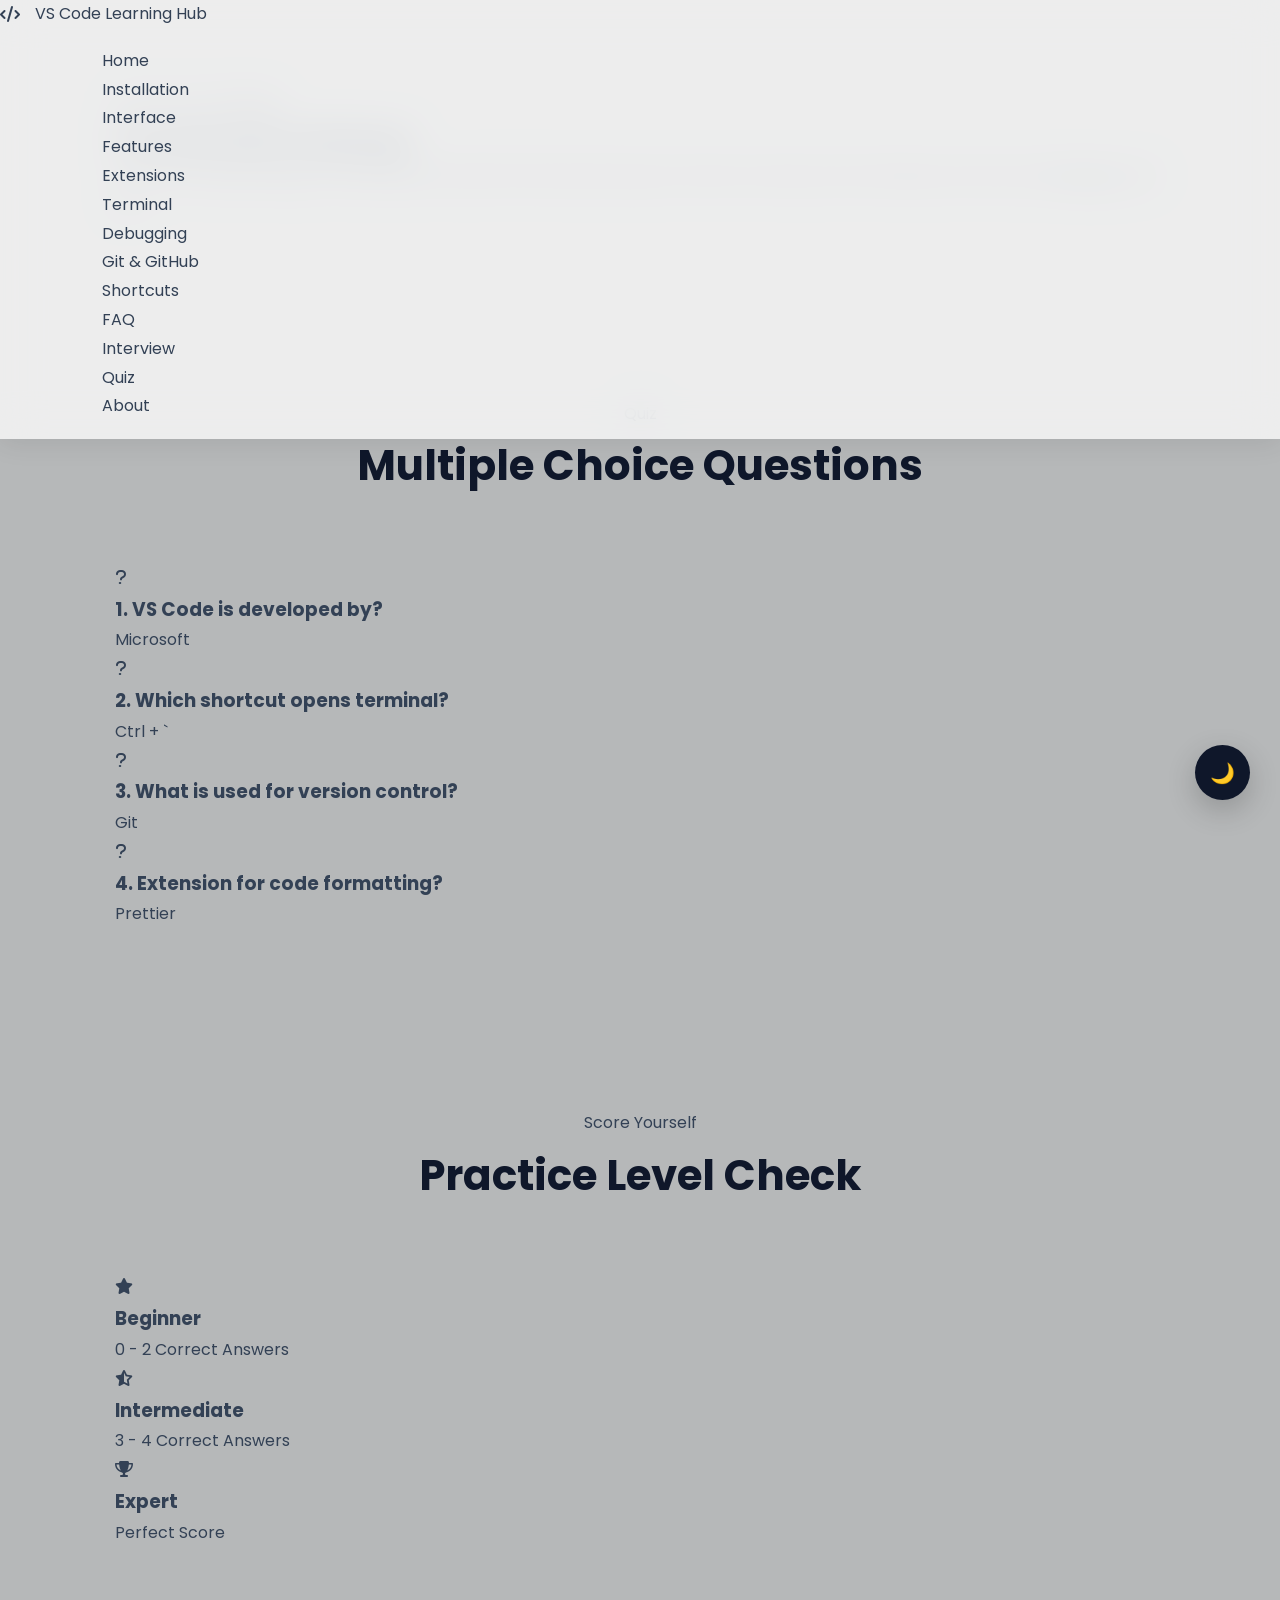
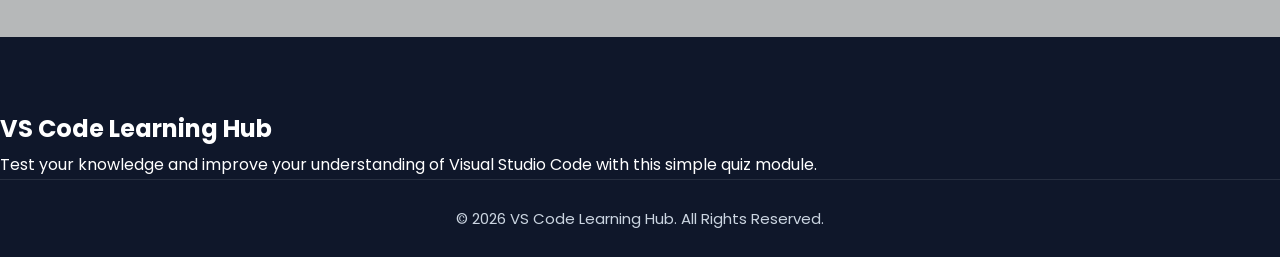
<file: quiz.html>
<!DOCTYPE html>
<html lang="en">

<head>
    <meta charset="UTF-8">
    <meta name="viewport" content="width=device-width, initial-scale=1.0">
    <title>VS Code Quiz | VS Code Learning Hub</title>

    <link rel="stylesheet" href="style.css">

    <link rel="preconnect" href="https://fonts.googleapis.com">
    <link rel="preconnect" href="https://fonts.gstatic.com" crossorigin>

    <link href="https://fonts.googleapis.com/css2?family=Poppins:wght@300;400;500;600;700;800&display=swap"
        rel="stylesheet">

    <link rel="stylesheet" href="https://cdnjs.cloudflare.com/ajax/libs/font-awesome/6.5.2/css/all.min.css">
</head>

<body>

    <header class="header">

        <div class="container nav-container">

            <a href="index.html" class="logo">
                <i class="fa-solid fa-code"></i>
                VS Code Learning Hub
            </a>

            <nav class="navbar">

                <ul>

                    <li><a href="index.html">Home</a></li>

                    <li><a href="installation.html">Installation</a></li>

                    <li><a href="interface.html">Interface</a></li>

                    <li><a href="features.html">Features</a></li>

                    <li><a href="extensions.html">Extensions</a></li>

                    <li><a href="terminal.html">Terminal</a></li>

                    <li><a href="debugging.html">Debugging</a></li>

                    <li><a href="github.html">Git & GitHub</a></li>

                    <li><a href="shortcuts.html">Shortcuts</a></li>

                    <li><a href="faq.html">FAQ</a></li>

                    <li><a href="interview-questions.html">Interview</a></li>

                    <li><a href="quiz.html" class="active">Quiz</a></li>

                    <li><a href="about.html">About</a></li>

                </ul>

            </nav>

            <div class="menu-btn">
                <i class="fa-solid fa-bars"></i>
            </div>

        </div>

    </header>

    <section class="page-hero">

        <div class="container">

            <span class="section-tag">Test Your Knowledge</span>

            <h1>VS Code Quiz Challenge</h1>

            <p>
                Test your understanding of Visual Studio Code with this interactive quiz.
                Check how well you know features, shortcuts, debugging, and Git.
            </p>

        </div>

    </section>

    <section class="section">

        <div class="container">

            <div class="section-title">

                <span>Quiz</span>

                <h2>Multiple Choice Questions</h2>

            </div>

            <div class="cards-grid">

                <div class="card">

                    <div class="card-icon">
                        <i class="fa-solid fa-question"></i>
                    </div>

                    <h3>1. VS Code is developed by?</h3>
                    <p>Microsoft</p>

                </div>

                <div class="card">

                    <div class="card-icon">
                        <i class="fa-solid fa-question"></i>
                    </div>

                    <h3>2. Which shortcut opens terminal?</h3>
                    <p>Ctrl + `</p>

                </div>

                <div class="card">

                    <div class="card-icon">
                        <i class="fa-solid fa-question"></i>
                    </div>

                    <h3>3. What is used for version control?</h3>
                    <p>Git</p>

                </div>

                <div class="card">

                    <div class="card-icon">
                        <i class="fa-solid fa-question"></i>
                    </div>

                    <h3>4. Extension for code formatting?</h3>
                    <p>Prettier</p>

                </div>

            </div>

        </div>

    </section>

    <section class="section light-section">

        <div class="container">

            <div class="section-title">

                <span>Score Yourself</span>

                <h2>Practice Level Check</h2>

            </div>

            <div class="cards-grid">

                <div class="card">
                    <div class="card-icon">
                        <i class="fa-solid fa-star"></i>
                    </div>
                    <h3>Beginner</h3>
                    <p>0 - 2 Correct Answers</p>
                </div>

                <div class="card">
                    <div class="card-icon">
                        <i class="fa-solid fa-star-half-stroke"></i>
                    </div>
                    <h3>Intermediate</h3>
                    <p>3 - 4 Correct Answers</p>
                </div>

                <div class="card">
                    <div class="card-icon">
                        <i class="fa-solid fa-trophy"></i>
                    </div>
                    <h3>Expert</h3>
                    <p>Perfect Score</p>
                </div>

            </div>

        </div>

    </section>

    <footer class="footer">

        <div class="container">

            <h2>VS Code Learning Hub</h2>

            <p>
                Test your knowledge and improve your understanding of Visual Studio Code
                with this simple quiz module.
            </p>

            <p class="copyright">
                © 2026 VS Code Learning Hub. All Rights Reserved.
            </p>

        </div>

    </footer>

    <script src="script.js"></script>

</body>

</html>
</file>
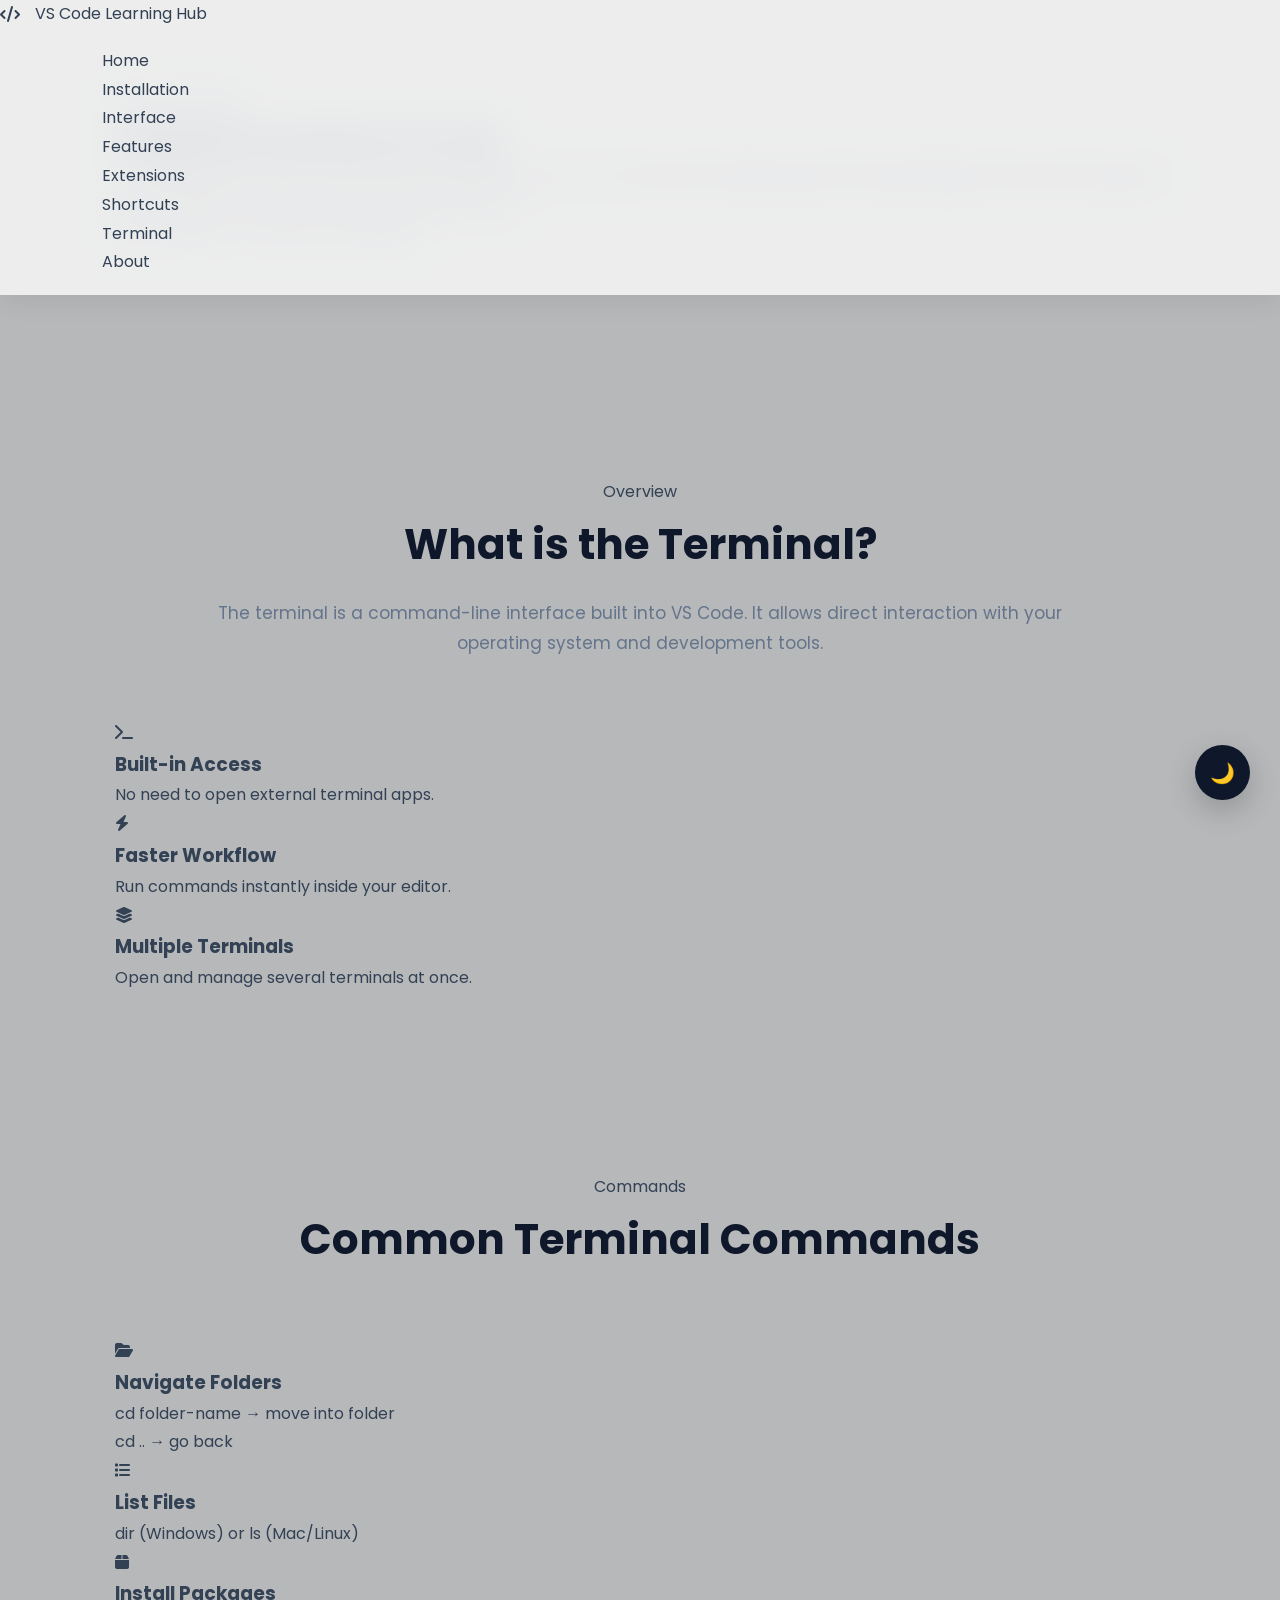
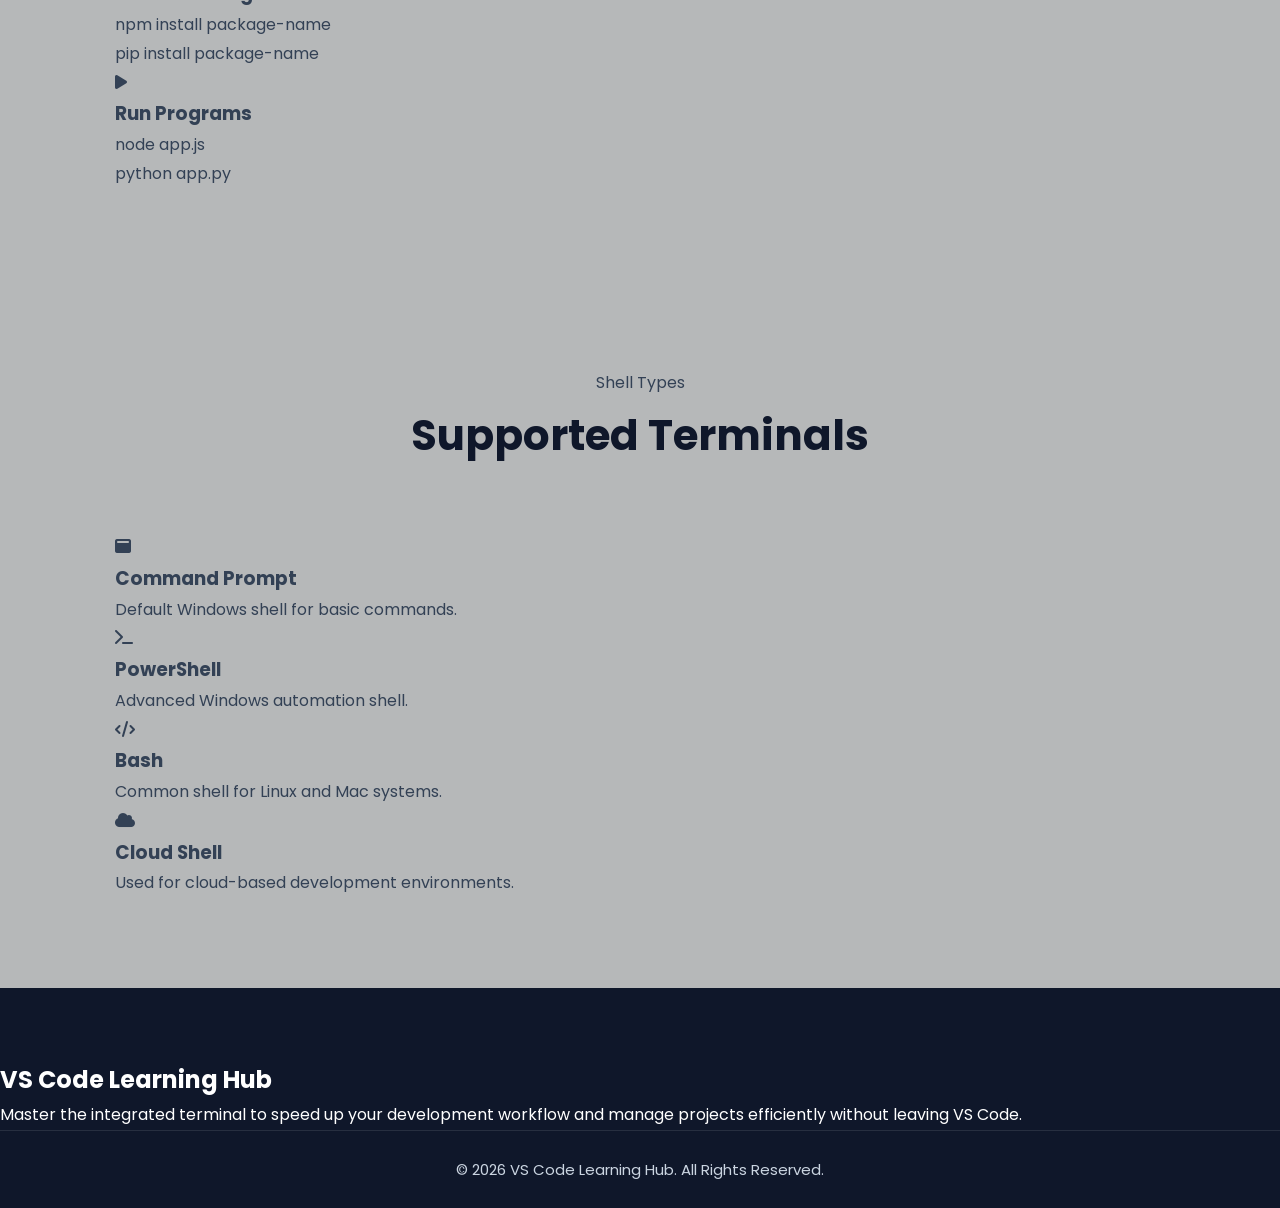
<file: terminal.html>
<!DOCTYPE html>
<html lang="en">

<head>
    <meta charset="UTF-8">
    <meta name="viewport" content="width=device-width, initial-scale=1.0">
    <title>VS Code Terminal Guide | VS Code Learning Hub</title>

    <link rel="stylesheet" href="style.css">

    <link rel="preconnect" href="https://fonts.googleapis.com">
    <link rel="preconnect" href="https://fonts.gstatic.com" crossorigin>

    <link href="https://fonts.googleapis.com/css2?family=Poppins:wght@300;400;500;600;700;800&display=swap"
        rel="stylesheet">

    <link rel="stylesheet" href="https://cdnjs.cloudflare.com/ajax/libs/font-awesome/6.5.2/css/all.min.css">
</head>

<body>

    <header class="header">

        <div class="container nav-container">

            <a href="index.html" class="logo">
                <i class="fa-solid fa-code"></i>
                VS Code Learning Hub
            </a>

            <nav class="navbar">

                <ul>

                    <li><a href="index.html">Home</a></li>

                    <li><a href="installation.html">Installation</a></li>

                    <li><a href="interface.html">Interface</a></li>

                    <li><a href="features.html">Features</a></li>

                    <li><a href="extensions.html">Extensions</a></li>

                    <li><a href="shortcuts.html">Shortcuts</a></li>

                    <li><a href="terminal.html" class="active">Terminal</a></li>

                    <li><a href="about.html">About</a></li>

                </ul>

            </nav>

            <div class="menu-btn">
                <i class="fa-solid fa-bars"></i>
            </div>

        </div>

    </header>

    <section class="page-hero">

        <div class="container">

            <span class="section-tag">Learning Module</span>

            <h1>Integrated Terminal in VS Code</h1>

            <p>
                The integrated terminal in Visual Studio Code allows you to run
                commands, manage projects, install packages, and execute programs
                directly inside the editor without switching windows.
            </p>

            <div class="hero-buttons">

                <a href="#overview" class="btn primary-btn">Start Learning</a>

                <a href="#commands" class="btn secondary-btn">Common Commands</a>

            </div>

        </div>

    </section>

    <section id="overview" class="section">

        <div class="container">

            <div class="section-title">

                <span>Overview</span>

                <h2>What is the Terminal?</h2>

                <p>
                    The terminal is a command-line interface built into VS Code.
                    It allows direct interaction with your operating system and
                    development tools.
                </p>

            </div>

            <div class="cards-grid">

                <div class="card">

                    <div class="card-icon">
                        <i class="fa-solid fa-terminal"></i>
                    </div>

                    <h3>Built-in Access</h3>

                    <p>No need to open external terminal apps.</p>

                </div>

                <div class="card">

                    <div class="card-icon">
                        <i class="fa-solid fa-bolt"></i>
                    </div>

                    <h3>Faster Workflow</h3>

                    <p>Run commands instantly inside your editor.</p>

                </div>

                <div class="card">

                    <div class="card-icon">
                        <i class="fa-solid fa-layer-group"></i>
                    </div>

                    <h3>Multiple Terminals</h3>

                    <p>Open and manage several terminals at once.</p>

                </div>

            </div>

        </div>

    </section>

    <section id="commands" class="section light-section">

        <div class="container">

            <div class="section-title">

                <span>Commands</span>

                <h2>Common Terminal Commands</h2>

            </div>

            <div class="cards-grid">

                <div class="card">

                    <div class="card-icon">
                        <i class="fa-solid fa-folder-open"></i>
                    </div>

                    <h3>Navigate Folders</h3>

                    <p>
                        cd folder-name → move into folder<br>
                        cd .. → go back
                    </p>

                </div>

                <div class="card">

                    <div class="card-icon">
                        <i class="fa-solid fa-list"></i>
                    </div>

                    <h3>List Files</h3>

                    <p>
                        dir (Windows) or ls (Mac/Linux)
                    </p>

                </div>

                <div class="card">

                    <div class="card-icon">
                        <i class="fa-solid fa-box"></i>
                    </div>

                    <h3>Install Packages</h3>

                    <p>
                        npm install package-name<br>
                        pip install package-name
                    </p>

                </div>

                <div class="card">

                    <div class="card-icon">
                        <i class="fa-solid fa-play"></i>
                    </div>

                    <h3>Run Programs</h3>

                    <p>
                        node app.js<br>
                        python app.py
                    </p>

                </div>

            </div>

        </div>

    </section>

    <section class="section">

        <div class="container">

            <div class="section-title">

                <span>Shell Types</span>

                <h2>Supported Terminals</h2>

            </div>

            <div class="cards-grid">

                <div class="card">
                    <div class="card-icon">
                        <i class="fa-solid fa-window-maximize"></i>
                    </div>
                    <h3>Command Prompt</h3>
                    <p>Default Windows shell for basic commands.</p>
                </div>

                <div class="card">
                    <div class="card-icon">
                        <i class="fa-solid fa-terminal"></i>
                    </div>
                    <h3>PowerShell</h3>
                    <p>Advanced Windows automation shell.</p>
                </div>

                <div class="card">
                    <div class="card-icon">
                        <i class="fa-solid fa-code"></i>
                    </div>
                    <h3>Bash</h3>
                    <p>Common shell for Linux and Mac systems.</p>
                </div>

                <div class="card">
                    <div class="card-icon">
                        <i class="fa-solid fa-cloud"></i>
                    </div>
                    <h3>Cloud Shell</h3>
                    <p>Used for cloud-based development environments.</p>
                </div>

            </div>

        </div>

    </section>

    <footer class="footer">

        <div class="container">

            <h2>VS Code Learning Hub</h2>

            <p>
                Master the integrated terminal to speed up your development workflow
                and manage projects efficiently without leaving VS Code.
            </p>

            <p class="copyright">
                © 2026 VS Code Learning Hub. All Rights Reserved.
            </p>

        </div>

    </footer>

    <script src="script.js"></script>

</body>

</html>
</file>
<file: style.css>
/*======================================
GOOGLE FONT
======================================*/
@import url('https://fonts.googleapis.com/css2?family=Poppins:wght@300;400;500;600;700;800&display=swap');

/*======================================
CSS VARIABLES
======================================*/
:root {

    --primary: #0b7ACC;
    --primary-dark: #005A9E;
    --secondary: #0F172A;
    --light: #F8FAFC;
    --white: #f7f7f7;
    --text: #334155;
    --gray: #64748b;
    --border: #dbe4ee;

    --shadow: 0 15px 40px rgba(0, 0, 0, .08);

    --radius: 18px;

    --transition: .35s ease;

}

/*======================================
RESET
======================================*/

* {
    margin: 0;
    padding: 0;
    box-sizing: border-box;
    scroll-behavior: smooth;
}

html {
    scroll-behavior: smooth;
}

body {

    font-family: 'Poppins', sans-serif;

    background: #b6b8b9;

    color: var(--text);

    line-height: 1.8;

    overflow-x: hidden;

}

img {

    max-width: 100%;

    display: block;

}

a {

    text-decoration: none;

    color: inherit;

}

ul {

    list-style: none;

}

section {

    padding: 90px 9%;

}

.section-title {

    text-align: center;

    margin-bottom: 60px;

}

.section-title h2 {

    font-size: 42px;

    color: var(--secondary);

    margin-bottom: 15px;

    font-weight: 700;

}

.section-title p {

    max-width: 850px;

    margin: auto;

    color: var(--gray);

    font-size: 17px;

}

/*======================================
SCROLL BAR
======================================*/

::-webkit-scrollbar {

    width: 10px;

}

::-webkit-scrollbar-thumb {

    background: var(--primary);

    border-radius: 50px;

}

::-webkit-scrollbar-track {

    background: #eef4fa;

}

/*======================================
SCROLL PROGRESS
======================================*/

.scroll-progress {

    position: fixed;

    top: 0;

    left: 0;

    height: 5px;

    background: linear-gradient(90deg, #007ACC, #00bfff);

    width: 0%;

    z-index: 9999;

}

/*======================================
HEADER
======================================*/

.header {

    position: fixed;

    top: 0;

    left: 0;

    width: 100%;

    z-index: 999;

    backdrop-filter: blur(20px);

    background: rgba(255, 255, 255, .75);

    box-shadow: 0 5px 25px rgba(0, 0, 0, .08);

}

.navbar {

    display: flex;

    justify-content: space-between;

    align-items: center;

    padding: 18px 8%;

}

.logo {

    display: flex;

    align-items: center;

    gap: 15px;

}

.logo img {

    width: 45px;

}

.logo h2 {

    color: var(--primary);

    font-size: 28px;

    font-weight: 700;

}

.nav-links {

    display: flex;

    gap: 28px;

}

.nav-links li a {

    font-size: 15px;

    font-weight: 500;

    transition: var(--transition);

    position: relative;

}

.nav-links li a:hover {

    color: var(--primary);

}

.nav-links li a::after {

    content: "";

    position: absolute;

    left: 0;

    bottom: -8px;

    width: 0;

    height: 3px;

    background: var(--primary);

    transition: .35s;

    border-radius: 20px;

}

.nav-links li a:hover::after {

    width: 100%;

}

.menu-btn {

    display: none;

    font-size: 30px;

    cursor: pointer;

    color: var(--primary);

}

/*======================================
HERO
======================================*/

.hero {

    min-height: 100vh;

    display: grid;

    grid-template-columns: 1fr 1fr;

    align-items: center;

    gap: 70px;

    padding-top: 130px;

    background:

        linear-gradient(135deg, #e9f6ff, #ffffff, #eef9ff);

}

.badge {

    display: inline-block;

    padding: 12px 24px;

    background: #d8f0ff;

    border-radius: 40px;

    color: var(--primary);

    font-weight: 600;

    margin-bottom: 25px;

}

.hero h1 {

    font-size: 65px;

    line-height: 1.15;

    color: var(--secondary);

    margin-bottom: 25px;

    font-weight: 800;

}

.hero h1 span {

    color: var(--primary);

}

.hero p {

    font-size: 18px;

    color: var(--gray);

    margin-bottom: 40px;

}

.hero-buttons {

    display: flex;

    gap: 20px;

    margin-bottom: 50px;

}

.btn-primary {

    background: linear-gradient(135deg, #007ACC, #005A9E);

    color: #fff;

    padding: 16px 34px;

    border-radius: 50px;

    font-weight: 600;

    transition: .35s;

    box-shadow: 0 10px 30px rgba(0, 122, 204, .3);

}

.btn-primary:hover {

    transform: translateY(-6px);

}

.btn-secondary {

    padding: 16px 34px;

    border-radius: 50px;

    border: 2px solid var(--primary);

    color: var(--primary);

    font-weight: 600;

    transition: .35s;

}

.btn-secondary:hover {

    background: var(--primary);

    color: #fff;

}

.hero-right img {

    width: 100%;

    border-radius: 25px;

    box-shadow: 0 30px 60px rgba(0, 0, 0, .15);

}

.hero-stats {

    display: grid;

    grid-template-columns: repeat(4, 1fr);

    gap: 20px;

    margin-top: 20px;

}

.stat-card {

    background: rgba(255, 255, 255, .7);

    backdrop-filter: blur(18px);

    padding: 25px;

    text-align: center;

    border-radius: 20px;

    box-shadow: var(--shadow);

}

.stat-card h2 {

    font-size: 34px;

    color: var(--primary);

}

.stat-card p {

    margin-top: 5px;

    font-size: 15px;

}

/*======================================
COMMON GRIDS
======================================*/

.grid-3 {

    display: grid;

    grid-template-columns: repeat(3, 1fr);

    gap: 30px;

}

.grid-4 {

    display: grid;

    grid-template-columns: repeat(4, 1fr);

    gap: 25px;

}

.card-grid {

    display: grid;

    grid-template-columns: repeat(auto-fit, minmax(270px, 1fr));

    gap: 30px;

}

/*======================================
CARDS
======================================*/

.glass-card {

    background: rgba(255, 255, 255, .75);

    backdrop-filter: blur(18px);

    padding: 35px;

    border-radius: 20px;

    box-shadow: var(--shadow);

    transition: .35s;

    border: 1px solid rgba(255, 255, 255, .5);

}

.glass-card:hover {

    transform: translateY(-10px);

}

.glass-card i {

    font-size: 45px;

    margin-bottom: 20px;

    color: var(--primary);

}

.glass-card h3 {

    margin-bottom: 12px;

    font-size: 24px;

    color: var(--secondary);

}

.glass-card p {

    color: var(--gray);

}

.feature-box {

    background: #fff;

    padding: 30px;

    border-radius: 20px;

    box-shadow: var(--shadow);

    transition: .35s;

    text-align: center;

}

.feature-box:hover {

    transform: translateY(-8px);

}

.feature-box i {

    font-size: 45px;

    margin-bottom: 18px;

    color: #007ACC;

}

.feature-box h3 {

    margin-bottom: 12px;

}

.feature-card {

    background: #fff;

    padding: 30px;

    border-radius: 20px;

    box-shadow: var(--shadow);

    transition: .35s;

}

.feature-card:hover {

    transform: translateY(-8px);

}

.feature-card i {

    font-size: 42px;

    color: #007ACC;

    margin-bottom: 20px;

}

.feature-card h3 {

    margin-bottom: 12px;

    color: #0F172A;

}

.language-card {

    background: #fff;

    padding: 30px;

    text-align: center;

    border-radius: 20px;

    box-shadow: var(--shadow);

    transition: .35s;

}

.language-card:hover {

    transform: translateY(-8px);

}

.language-card i {

    font-size: 55px;

    color: #007ACC;

    margin-bottom: 18px;

}

.language-grid {

    display: grid;

    grid-template-columns: repeat(auto-fit, minmax(180px, 1fr));

    gap: 25px;

}

/*======================================
ROADMAP
======================================*/

.roadmap-container {

    display: grid;

    grid-template-columns: repeat(auto-fit, minmax(280px, 1fr));

    gap: 30px;

    margin-top: 40px;

}

.roadmap-step {

    background: #ffffff;

    padding: 35px;

    border-radius: 20px;

    box-shadow: var(--shadow);

    position: relative;

    overflow: hidden;

    transition: var(--transition);

}

.roadmap-step:hover {

    transform: translateY(-10px);

}

.roadmap-step span {

    position: absolute;

    top: 20px;

    right: 25px;

    font-size: 70px;

    font-weight: 800;

    color: rgba(0, 122, 204, .08);

}

.roadmap-step h3 {

    margin-bottom: 15px;

    color: var(--secondary);

    font-size: 24px;

}

.roadmap-step p {

    color: var(--gray);

}

/*======================================
TIMELINE
======================================*/

.timeline {

    position: relative;

    max-width: 1100px;

    margin: auto;

    padding: 20px 0;

}

.timeline::before {

    content: "";

    position: absolute;

    left: 50%;

    top: 0;

    width: 4px;

    height: 100%;

    background: linear-gradient(var(--primary), var(--primary-dark));

    transform: translateX(-50%);

    border-radius: 10px;

}

.timeline-item {

    position: relative;

    width: 50%;

    padding: 20px 40px;

}

.timeline-item:nth-child(odd) {

    left: 0;

}

.timeline-item:nth-child(even) {

    left: 50%;

}

.timeline-content {

    background: #fff;

    padding: 30px;

    border-radius: 20px;

    box-shadow: var(--shadow);

    transition: var(--transition);

}

.timeline-content:hover {

    transform: scale(1.03);

}

.timeline-content h3 {

    margin-bottom: 12px;

    color: var(--primary);

}

.timeline-content p {

    color: var(--gray);

}

/*======================================
STATISTICS
======================================*/

.stats-grid {

    display: grid;

    grid-template-columns: repeat(auto-fit, minmax(220px, 1fr));

    gap: 25px;

}

.stats-card {

    background: #fff;

    padding: 35px;

    text-align: center;

    border-radius: 20px;

    box-shadow: var(--shadow);

    transition: var(--transition);

}

.stats-card:hover {

    transform: translateY(-10px);

}

.stats-card i {

    font-size: 48px;

    margin-bottom: 20px;

    color: var(--primary);

}

.stats-card h3 {

    font-size: 38px;

    color: var(--secondary);

    margin-bottom: 10px;

}

.stats-card p {

    color: var(--gray);

}

/*======================================
EXTENSIONS
======================================*/

.extension-card {

    background: #fff;

    padding: 30px;

    border-radius: 20px;

    text-align: center;

    box-shadow: var(--shadow);

    transition: var(--transition);

}

.extension-card:hover {

    transform: translateY(-10px);

}

.extension-card img {

    width: 70px;

    height: 70px;

    margin: auto;

    margin-bottom: 20px;

}

.extension-card h3 {

    margin-bottom: 10px;

    color: var(--secondary);

}

.extension-card p {

    color: var(--gray);

    margin-bottom: 15px;

}

.tag {

    display: inline-block;

    padding: 8px 18px;

    border-radius: 30px;

    background: #e5f5ff;

    color: var(--primary);

    font-size: 14px;

    font-weight: 600;

}

/*======================================
TWO COLUMN
======================================*/

.two-column {

    display: grid;

    grid-template-columns: 1fr 1fr;

    gap: 50px;

    align-items: center;

}

.feature-list {

    display: flex;

    flex-direction: column;

    gap: 18px;

    font-size: 18px;

}

.feature-list li {

    padding: 12px 18px;

    background: #fff;

    border-radius: 12px;

    box-shadow: 0 8px 20px rgba(0, 0, 0, .05);

}

pre {

    background: #0F172A;

    color: #fff;

    padding: 25px;

    border-radius: 20px;

    overflow: auto;

    font-size: 16px;

    line-height: 1.8;

    box-shadow: var(--shadow);

}

code {

    font-family: Consolas, monospace;

}

/*======================================
TABLE
======================================*/

.table-container {

    overflow-x: auto;

    margin-top: 30px;

}

table {

    width: 100%;

    border-collapse: collapse;

    background: #fff;

    box-shadow: var(--shadow);

    border-radius: 20px;

    overflow: hidden;

}

thead {

    background: linear-gradient(135deg, var(--primary), var(--primary-dark));

    color: #fff;

}

th {

    padding: 18px;

    font-size: 17px;

}

td {

    padding: 18px;

    text-align: center;

    border-bottom: 1px solid #eef2f6;

}

tbody tr:hover {

    background: #f7fbff;

}

/*======================================
DEBUG
======================================*/

.debug-grid {

    display: grid;

    grid-template-columns: repeat(auto-fit, minmax(250px, 1fr));

    gap: 25px;

}

.debug-card {

    background: #fff;

    padding: 30px;

    border-radius: 20px;

    box-shadow: var(--shadow);

    transition: .35s;

}

.debug-card:hover {

    transform: translateY(-8px);

}

.debug-card h3 {

    margin-bottom: 15px;

    color: var(--secondary);

}

.debug-card p {

    color: var(--gray);

}

/*======================================
TIPS
======================================*/

.tips-grid {

    display: grid;

    grid-template-columns: repeat(auto-fit, minmax(260px, 1fr));

    gap: 30px;

}

.tip-box {

    background: #fff;

    padding: 35px;

    border-radius: 20px;

    text-align: center;

    box-shadow: var(--shadow);

    transition: .35s;

}

.tip-box:hover {

    transform: translateY(-10px);

}

.tip-box i {

    font-size: 48px;

    margin-bottom: 20px;

    color: var(--primary);

}

.tip-box h3 {

    margin-bottom: 15px;

}

.tip-box p {

    color: var(--gray);

}

/*======================================
FAQ
======================================*/

.faq-container {

    max-width: 1000px;

    margin: auto;

}

.faq-item {

    background: #fff;

    margin-bottom: 20px;

    border-radius: 18px;

    overflow: hidden;

    box-shadow: var(--shadow);

    transition: var(--transition);

}

.faq-item:hover {

    transform: translateY(-5px);

}

.faq-question {

    width: 100%;

    padding: 22px 30px;

    background: #fff;

    border: none;

    outline: none;

    cursor: pointer;

    font-size: 18px;

    font-weight: 600;

    display: flex;

    justify-content: space-between;

    align-items: center;

    color: var(--secondary);

    text-align: left;

}

.faq-question::after {

    content: "+";

    font-size: 28px;

    color: var(--primary);

    font-weight: 700;

}

.faq-item.active .faq-question::after {

    content: "−";

}

.faq-answer {

    max-height: 0;

    overflow: hidden;

    transition: max-height .4s ease;

}

.faq-answer p {

    padding: 0 30px 25px;

    color: var(--gray);

    line-height: 1.8;

}

/*======================================
TESTIMONIALS
======================================*/

.testimonial-grid {

    display: grid;

    grid-template-columns: repeat(auto-fit, minmax(320px, 1fr));

    gap: 30px;

}

.testimonial-card {

    background: #fff;

    padding: 35px;

    text-align: center;

    border-radius: 20px;

    box-shadow: var(--shadow);

    transition: .35s;

}

.testimonial-card:hover {

    transform: translateY(-10px);

}

.testimonial-card img {

    width: 110px;

    height: 110px;

    border-radius: 50%;

    margin: auto;

    margin-bottom: 20px;

    border: 5px solid #e7f4ff;

    object-fit: cover;

}

.testimonial-card h3 {

    color: var(--secondary);

    margin-bottom: 5px;

}

.testimonial-card h4 {

    color: var(--primary);

    font-weight: 500;

    margin-bottom: 18px;

}

.testimonial-card p {

    color: var(--gray);

    font-style: italic;

}

/*======================================
CALL TO ACTION
======================================*/

.cta-section {

    padding: 100px 9%;

    background: linear-gradient(135deg, #007ACC, #005A9E);

    text-align: center;

    color: #fff;

}

.cta-content {

    max-width: 850px;

    margin: auto;

}

.cta-content h2 {

    font-size: 48px;

    margin-bottom: 20px;

}

.cta-content p {

    font-size: 18px;

    margin-bottom: 40px;

    line-height: 1.9;

}

.cta-section .btn-primary {

    background: #fff;

    color: var(--primary);

}

.cta-section .btn-primary:hover {

    background: #0F172A;

    color: #fff;

}

/*======================================
FOOTER
======================================*/

footer {

    background: #0F172A;

    color: #fff;

    padding-top: 70px;

}

.footer-container {

    display: grid;

    grid-template-columns: 2fr 1fr 1fr;

    gap: 50px;

    padding: 0 9% 60px;

}

.footer-about h2 {

    margin-bottom: 20px;

    font-size: 30px;

}

.footer-about p {

    color: #cbd5e1;

}

.footer-links h3,

.footer-contact h3 {

    margin-bottom: 20px;

}

.footer-links ul {

    display: flex;

    flex-direction: column;

    gap: 12px;

}

.footer-links a {

    color: #cbd5e1;

    transition: .3s;

}

.footer-links a:hover {

    color: #fff;

    padding-left: 8px;

}

.footer-contact p {

    margin-bottom: 15px;

    color: #cbd5e1;

}

.footer-contact i {

    margin-right: 10px;

    color: #4fc3ff;

}

.social-icons {

    display: flex;

    gap: 15px;

    margin-top: 25px;

}

.social-icons a {

    width: 45px;

    height: 45px;

    display: flex;

    align-items: center;

    justify-content: center;

    background: rgba(255, 255, 255, .08);

    border-radius: 50%;

    transition: .35s;

    font-size: 18px;

}

.social-icons a:hover {

    background: var(--primary);

    transform: translateY(-5px);

}

.copyright {

    border-top: 1px solid rgba(255, 255, 255, .1);

    padding: 25px;

    text-align: center;

    font-size: 15px;

    color: #cbd5e1;

}

/*======================================
BACK TO TOP
======================================*/

#topBtn {

    position: fixed;

    right: 30px;

    bottom: 30px;

    width: 55px;

    height: 55px;

    border: none;

    border-radius: 50%;

    background: linear-gradient(135deg, #007ACC, #005A9E);

    color: #fff;

    font-size: 20px;

    cursor: pointer;

    display: none;

    z-index: 999;

    box-shadow: 0 15px 30px rgba(0, 122, 204, .35);

    transition: .35s;

}

#topBtn:hover {

    transform: translateY(-6px);

}

/*======================================
ANIMATIONS
======================================*/

@keyframes fadeUp {

    0% {

        opacity: 0;

        transform: translateY(60px);

    }

    100% {

        opacity: 1;

        transform: translateY(0);

    }

}

.hero-left,

.hero-right,

.glass-card,

.feature-card,

.feature-box,

.language-card,

.extension-card,

.stats-card,

.tip-box,

.debug-card,

.testimonial-card,

.roadmap-step {

    animation: fadeUp .9s ease both;

}

/*======================================
CONTACT SECTION
======================================*/

.contact {

    background: #f8fbff;

}

.contact-wrapper {

    display: grid;

    grid-template-columns: 1fr 1fr;

    gap: 50px;

    align-items: start;

}

.contact-info {

    display: flex;

    flex-direction: column;

    gap: 25px;

}

.info-card {

    display: flex;

    gap: 20px;

    background: #fff;

    padding: 25px;

    border-radius: 18px;

    box-shadow: var(--shadow);

    transition: .35s;

}

.info-card:hover {

    transform: translateY(-8px);

}

.info-card i {

    width: 60px;

    height: 60px;

    display: flex;

    align-items: center;

    justify-content: center;

    background: linear-gradient(135deg, #007ACC, #005A9E);

    color: #fff;

    border-radius: 50%;

    font-size: 24px;

}

.info-card h3 {

    margin-bottom: 8px;

    color: var(--secondary);

}

.info-card p {

    color: var(--gray);

}

.contact-form {

    background: #fff;

    padding: 40px;

    border-radius: 20px;

    box-shadow: var(--shadow);

}

.contact-form .input-group {

    margin-bottom: 22px;

}

.contact-form label {

    display: block;

    margin-bottom: 8px;

    font-weight: 600;

    color: var(--secondary);

}

.contact-form input,

.contact-form textarea {

    width: 100%;

    padding: 16px 18px;

    border: 1px solid #d9e5ef;

    border-radius: 12px;

    font-size: 16px;

    font-family: 'Poppins', sans-serif;

    outline: none;

    transition: .3s;

}

.contact-form textarea {

    resize: vertical;

    min-height: 160px;

}

.contact-form input:focus,

.contact-form textarea:focus {

    border-color: var(--primary);

    box-shadow: 0 0 0 4px rgba(0, 122, 204, .12);

}

.contact-form button {

    width: 100%;

    padding: 16px;

    border: none;

    border-radius: 12px;

    background: linear-gradient(135deg, #007ACC, #005A9E);

    color: #fff;

    font-size: 17px;

    font-weight: 600;

    cursor: pointer;

    transition: .35s;

}

.contact-form button:hover {

    transform: translateY(-5px);

}

.map {

    margin-top: 35px;

    height: 350px;

    border-radius: 20px;

    overflow: hidden;

    box-shadow: var(--shadow);

}

.map iframe {

    width: 100%;

    height: 100%;

    border: 0;

}

/*======================================
UTILITY CLASSES
======================================*/

.text-center {

    text-align: center;

}

.text-left {

    text-align: left;

}

.text-right {

    text-align: right;

}

.mt-1 {
    margin-top: 10px;
}

.mt-2 {
    margin-top: 20px;
}

.mt-3 {
    margin-top: 30px;
}

.mt-4 {
    margin-top: 40px;
}

.mt-5 {
    margin-top: 50px;
}

.mb-1 {
    margin-bottom: 10px;
}

.mb-2 {
    margin-bottom: 20px;
}

.mb-3 {
    margin-bottom: 30px;
}

.mb-4 {
    margin-bottom: 40px;
}

.mb-5 {
    margin-bottom: 50px;
}

.pt-1 {
    padding-top: 10px;
}

.pt-2 {
    padding-top: 20px;
}

.pt-3 {
    padding-top: 30px;
}

.pt-4 {
    padding-top: 40px;
}

.pt-5 {
    padding-top: 50px;
}

.pb-1 {
    padding-bottom: 10px;
}

.pb-2 {
    padding-bottom: 20px;
}

.pb-3 {
    padding-bottom: 30px;
}

.pb-4 {
    padding-bottom: 40px;
}

.pb-5 {
    padding-bottom: 50px;
}

.shadow {

    box-shadow: var(--shadow);

}

.rounded {

    border-radius: 20px;

}

.bg-primary {

    background: var(--primary);

    color: #fff;

}

.bg-dark {

    background: var(--secondary);

    color: #fff;

}

.bg-light {

    background: #fff;

}

.flex {

    display: flex;

}

.flex-center {

    display: flex;

    justify-content: center;

    align-items: center;

}

.space-between {

    display: flex;

    justify-content: space-between;

    align-items: center;

}

.w-100 {

    width: 100%;

}

.hidden {

    display: none;

}

/*======================================
RESPONSIVE
======================================*/

@media(max-width:1200px) {

    .hero {

        grid-template-columns: 1fr;

        text-align: center;

    }

    .hero-buttons {

        justify-content: center;

    }

    .hero-stats {

        grid-template-columns: repeat(2, 1fr);

    }

    .grid-4 {

        grid-template-columns: repeat(2, 1fr);

    }

    .footer-container {

        grid-template-columns: 1fr 1fr;

    }

    .contact-wrapper {

        grid-template-columns: 1fr;

    }

    .two-column {

        grid-template-columns: 1fr;

    }

    .timeline::before {

        left: 20px;

    }

    .timeline-item {

        width: 100%;

        left: 0 !important;

        padding-left: 60px;

        padding-right: 0;

    }

}

@media(max-width:768px) {

    .nav-links {

        display: none;

    }

    .menu-btn {

        display: block;

    }

    .hero h1 {

        font-size: 42px;

    }

    .section-title h2 {

        font-size: 32px;

    }

    .grid-3,

    .grid-4,

    .card-grid,

    .language-grid,

    .stats-grid,

    .tips-grid,

    .debug-grid,

    .testimonial-grid,

    .roadmap-container {

        grid-template-columns: 1fr;

    }

    .hero-stats {

        grid-template-columns: 1fr;

    }

    .footer-container {

        grid-template-columns: 1fr;

        text-align: center;

    }

    .social-icons {

        justify-content: center;

    }

    section {

        padding: 70px 6%;

    }

}

@media(max-width:480px) {

    .hero {

        padding-top: 120px;

    }

    .hero h1 {

        font-size: 34px;

    }

    .btn-primary,

    .btn-secondary {

        display: block;

        width: 100%;

        text-align: center;

        margin-bottom: 15px;

    }

    .hero-buttons {

        flex-direction: column;

    }

    .logo h2 {

        font-size: 22px;

    }

}
</file>
